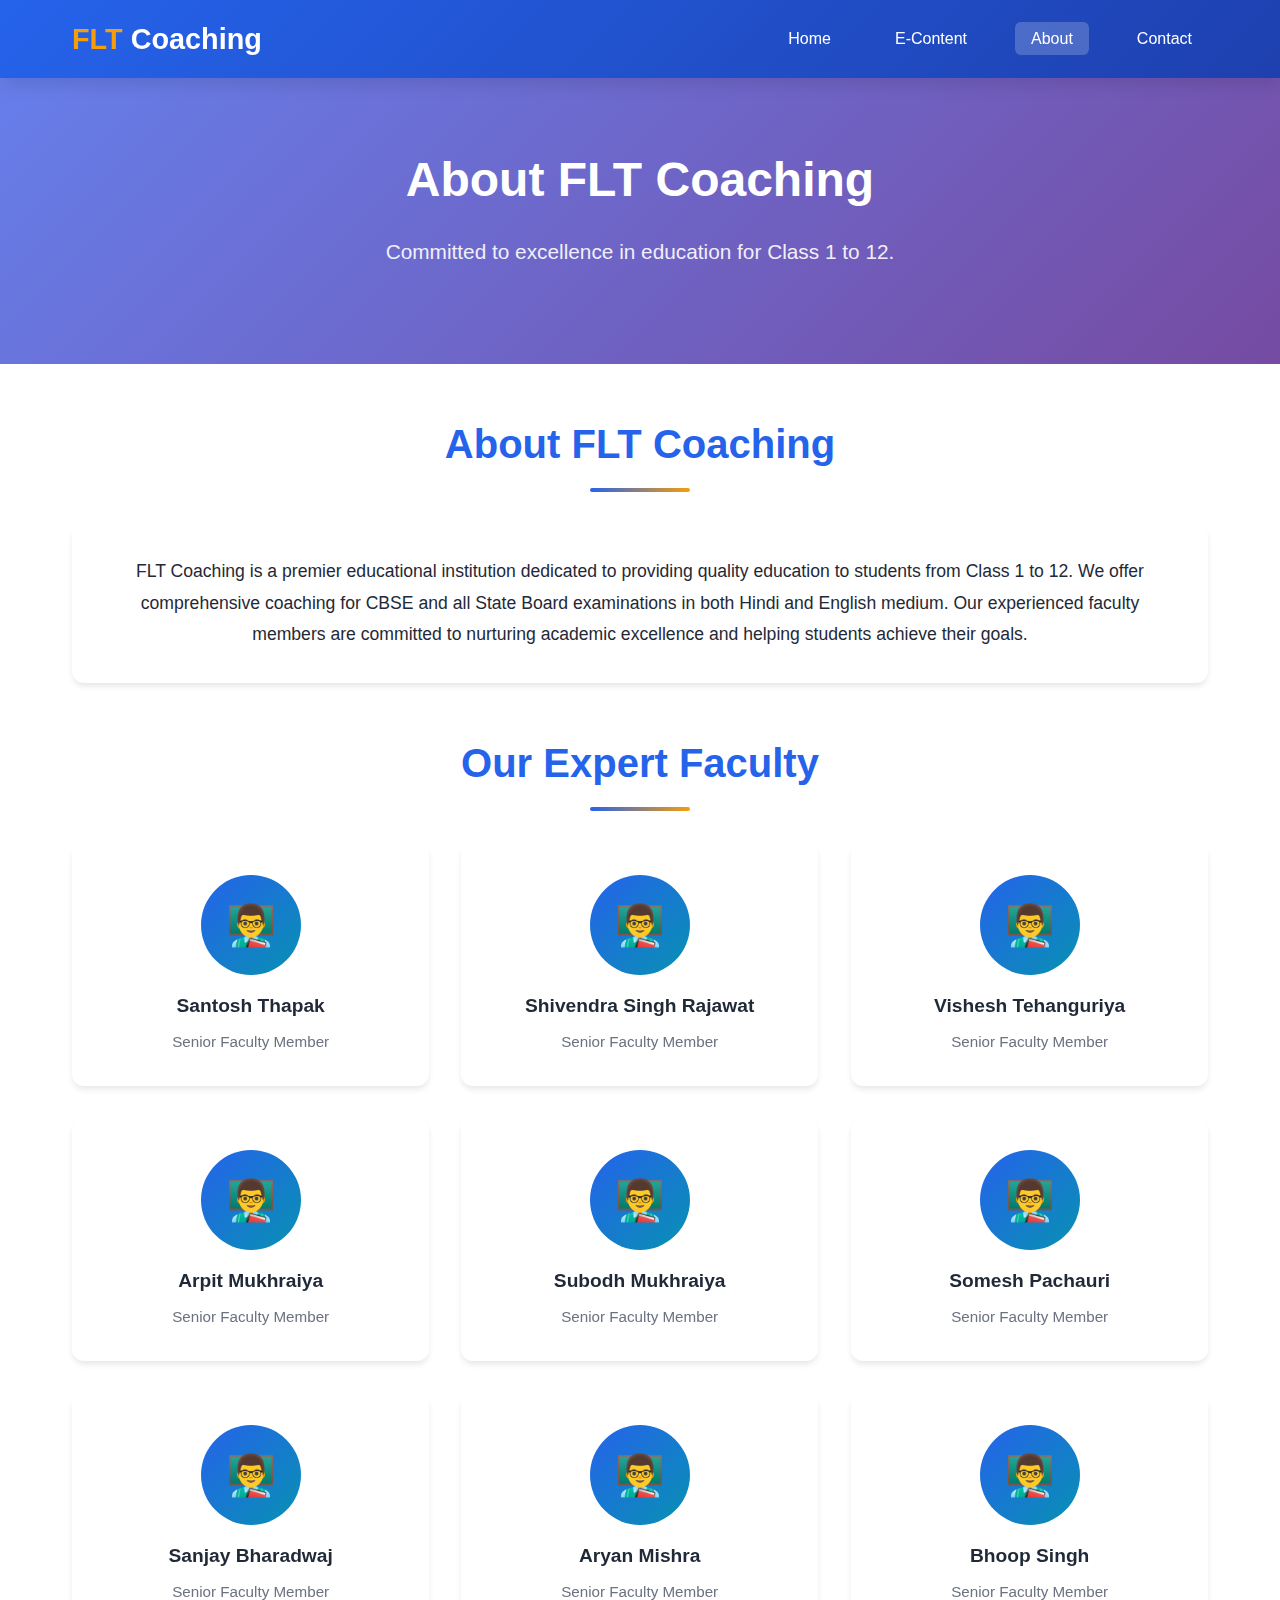
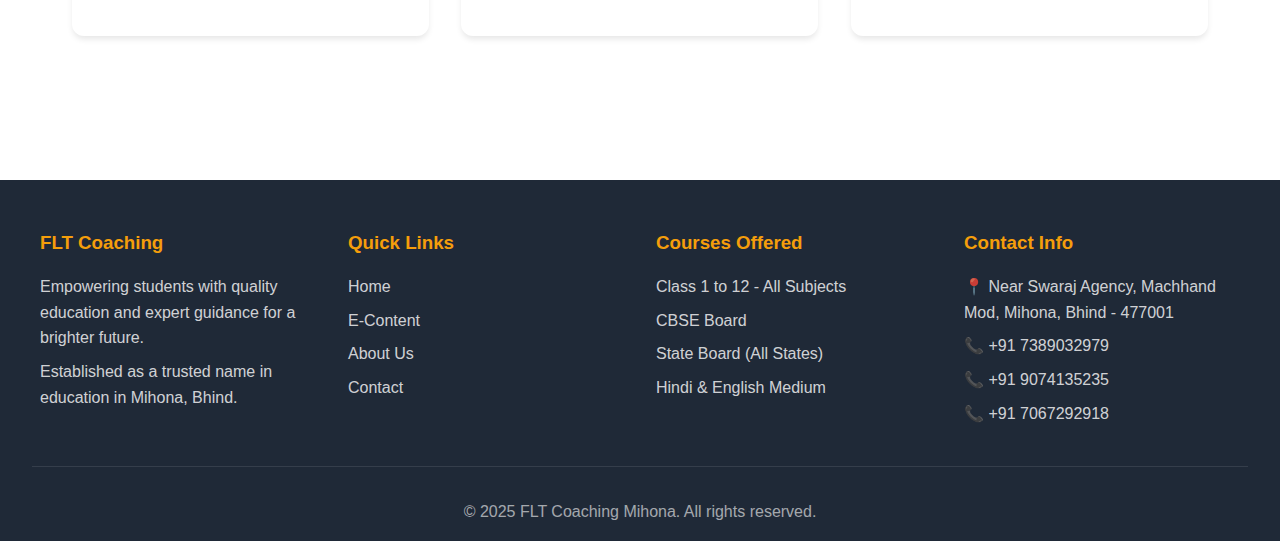
<file: about.html>
<!DOCTYPE html>
<html lang="en">
<head>
  <meta charset="utf-8">
  <meta name="viewport" content="width=device-width, initial-scale=1">
  <meta name="description" content="About FLT Coaching Mihona - Meet our expert faculty including Santosh Thapak, Shivendra Singh Rajawat and others. Coaching for Class 1-12.">
  <meta name="keywords" content="FLT Coaching faculty, Santosh Thapak, Shivendra Singh Rajawat, Mihona teachers, FLT Coaching Mihona">
  <title>About - FLT Coaching</title>
  <link rel="stylesheet" href="styles.css">
</head>
<body>
  <nav>
    <div class="nav-container">
      <a href="index.html" class="logo"><span>FLT</span> Coaching</a>
      <ul class="nav-links">
        <li><a href="index.html">Home</a></li>
        <li><a href="econtent.html">E-Content</a></li>
        <li><a href="about.html">About</a></li>
        <li><a href="contact.html">Contact</a></li>
      </ul>
    </div>
  </nav>

  <div class="hero">
    <h1>About FLT Coaching</h1>
    <p>Committed to excellence in education for Class 1 to 12.</p>
  </div>

  <div class="container">
    <section>
      <h2 class="section-title">About FLT Coaching</h2>
      <div style="background: var(--white); padding: 2rem; border-radius: 12px; box-shadow: var(--shadow); margin-bottom: 3rem;">
        <p style="font-size: 1.1rem; line-height: 1.8; color: var(--text-dark); text-align: center;">
          FLT Coaching is a premier educational institution dedicated to providing quality education to students from Class 1 to 12. 
          We offer comprehensive coaching for CBSE and all State Board examinations in both Hindi and English medium. 
          Our experienced faculty members are committed to nurturing academic excellence and helping students achieve their goals.
        </p>
      </div>

      <h2 class="section-title">Our Expert Faculty</h2>
      <div class="teachers-grid">
        <div class="teacher-card">
          <div class="teacher-avatar">👨‍🏫</div>
          <div class="teacher-name">Santosh Thapak</div>
          <div class="teacher-role">Senior Faculty Member</div>
        </div>
        <div class="teacher-card">
          <div class="teacher-avatar">👨‍🏫</div>
          <div class="teacher-name">Shivendra Singh Rajawat</div>
          <div class="teacher-role">Senior Faculty Member</div>
        </div>
        <div class="teacher-card">
          <div class="teacher-avatar">👨‍🏫</div>
          <div class="teacher-name">Vishesh Tehanguriya</div>
          <div class="teacher-role">Senior Faculty Member</div>
        </div>
        <div class="teacher-card">
          <div class="teacher-avatar">👨‍🏫</div>
          <div class="teacher-name">Arpit Mukhraiya</div>
          <div class="teacher-role">Senior Faculty Member</div>
        </div>
        <div class="teacher-card">
          <div class="teacher-avatar">👨‍🏫</div>
          <div class="teacher-name">Subodh Mukhraiya</div>
          <div class="teacher-role">Senior Faculty Member</div>
        </div>
        <div class="teacher-card">
          <div class="teacher-avatar">👨‍🏫</div>
          <div class="teacher-name">Somesh Pachauri</div>
          <div class="teacher-role">Senior Faculty Member</div>
        </div>
        <div class="teacher-card">
          <div class="teacher-avatar">👨‍🏫</div>
          <div class="teacher-name">Sanjay Bharadwaj</div>
          <div class="teacher-role">Senior Faculty Member</div>
        </div>
        <div class="teacher-card">
          <div class="teacher-avatar">👨‍🏫</div>
          <div class="teacher-name">Aryan Mishra</div>
          <div class="teacher-role">Senior Faculty Member</div>
        </div>
        <div class="teacher-card">
          <div class="teacher-avatar">👨‍🏫</div>
          <div class="teacher-name">Bhoop Singh</div>
          <div class="teacher-role">Senior Faculty Member</div>
        </div>
      </div>
    </section>
  </div>

  <footer>
    <div class="footer-content">
      <div class="footer-section">
        <h3>FLT Coaching</h3>
        <p>Empowering students with quality education and expert guidance for a brighter future.</p>
        <p>Established as a trusted name in education in Mihona, Bhind.</p>
      </div>
      <div class="footer-section">
        <h3>Quick Links</h3>
        <a href="index.html">Home</a>
        <a href="econtent.html">E-Content</a>
        <a href="about.html">About Us</a>
        <a href="contact.html">Contact</a>
      </div>
      <div class="footer-section">
        <h3>Courses Offered</h3>
        <p>Class 1 to 12 - All Subjects</p>
        <p>CBSE Board</p>
        <p>State Board (All States)</p>
        <p>Hindi & English Medium</p>
      </div>
      <div class="footer-section">
        <h3>Contact Info</h3>
        <p>📍 Near Swaraj Agency, Machhand Mod, Mihona, Bhind - 477001</p>
        <p>📞 +91 7389032979</p>
        <p>📞 +91 9074135235</p>
        <p>📞 +91 7067292918</p>
      </div>
    </div>
    <div class="footer-bottom"><p>&copy; 2025 FLT Coaching Mihona. All rights reserved.</p></div>
  </footer>

  <script src="script.js"></script>
</body>
</html>
</file>
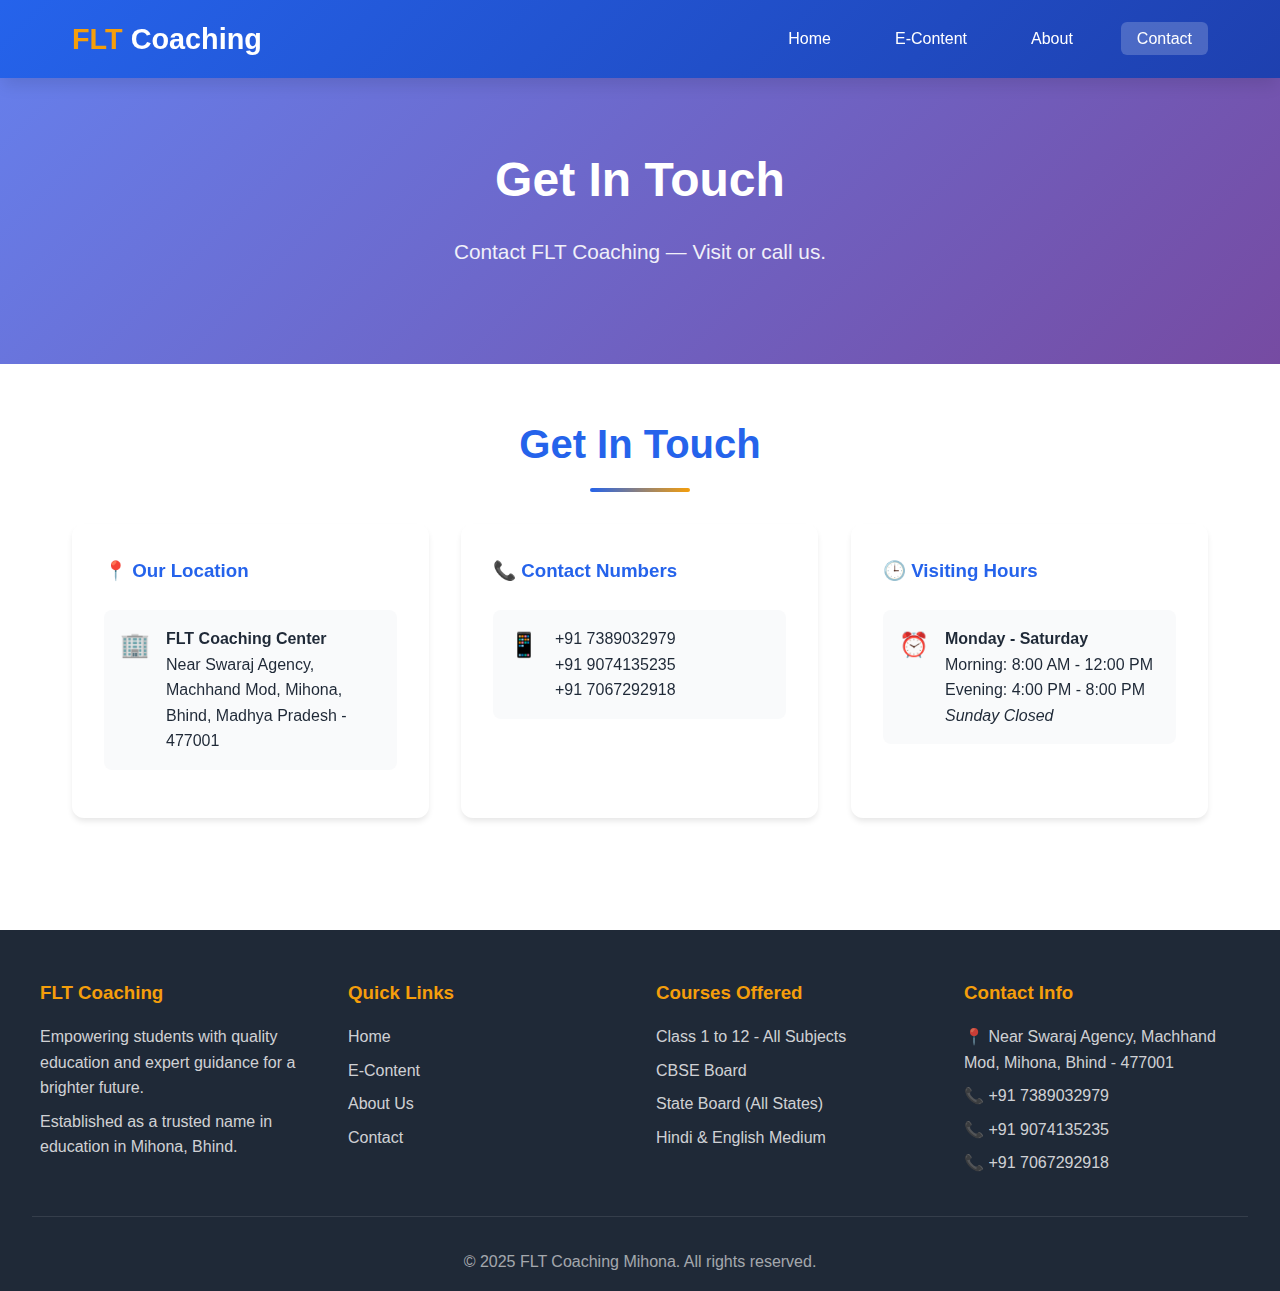
<file: contact.html>
<!DOCTYPE html>
<html lang="en">
<head>
  <meta charset="utf-8">
  <meta name="viewport" content="width=device-width, initial-scale=1">
  <meta name="description" content="Contact FLT Coaching - Address Near Swaraj Agency, Machhand Mod, Mihona, Bhind. Phone numbers: 7389032979, 9074135235, 7067292918">
  <meta name="keywords" content="FLT Coaching contact, FLT Coaching Mihona phone, coaching center address Bhind">
  <title>Contact - FLT Coaching</title>
  <link rel="stylesheet" href="styles.css">
</head>
<body>
  <nav>
    <div class="nav-container">
      <a href="index.html" class="logo"><span>FLT</span> Coaching</a>
      <ul class="nav-links">
        <li><a href="index.html">Home</a></li>
        <li><a href="econtent.html">E-Content</a></li>
        <li><a href="about.html">About</a></li>
        <li><a href="contact.html">Contact</a></li>
      </ul>
    </div>
  </nav>

  <div class="hero">
    <h1>Get In Touch</h1>
    <p>Contact FLT Coaching — Visit or call us.</p>
  </div>

  <div class="container">
    <section>
      <h2 class="section-title">Get In Touch</h2>
      <div class="contact-container">
        <div class="contact-card">
          <h3>📍 Our Location</h3>
          <div class="contact-item">
            <div class="contact-icon">🏢</div>
            <div>
              <strong>FLT Coaching Center</strong><br>
              Near Swaraj Agency,<br>
              Machhand Mod, Mihona,<br>
              Bhind, Madhya Pradesh - 477001
            </div>
          </div>
        </div>

        <div class="contact-card">
          <h3>📞 Contact Numbers</h3>
          <div class="contact-item">
            <div class="contact-icon">📱</div>
            <div>
              <a href="tel:+917389032979">+91 7389032979</a><br>
              <a href="tel:+919074135235">+91 9074135235</a><br>
              <a href="tel:+917067292918">+91 7067292918</a>
            </div>
          </div>
        </div>

        <div class="contact-card">
          <h3>🕒 Visiting Hours</h3>
          <div class="contact-item">
            <div class="contact-icon">⏰</div>
            <div>
              <strong>Monday - Saturday</strong><br>
              Morning: 8:00 AM - 12:00 PM<br>
              Evening: 4:00 PM - 8:00 PM<br>
              <em>Sunday Closed</em>
            </div>
          </div>
        </div>
      </div>
    </section>
  </div>

  <footer>
    <div class="footer-content">
      <div class="footer-section">
        <h3>FLT Coaching</h3>
        <p>Empowering students with quality education and expert guidance for a brighter future.</p>
        <p>Established as a trusted name in education in Mihona, Bhind.</p>
      </div>
      <div class="footer-section">
        <h3>Quick Links</h3>
        <a href="index.html">Home</a>
        <a href="econtent.html">E-Content</a>
        <a href="about.html">About Us</a>
        <a href="contact.html">Contact</a>
      </div>
      <div class="footer-section">
        <h3>Courses Offered</h3>
        <p>Class 1 to 12 - All Subjects</p>
        <p>CBSE Board</p>
        <p>State Board (All States)</p>
        <p>Hindi & English Medium</p>
      </div>
      <div class="footer-section">
        <h3>Contact Info</h3>
        <p>📍 Near Swaraj Agency, Machhand Mod, Mihona, Bhind - 477001</p>
        <p>📞 +91 7389032979</p>
        <p>📞 +91 9074135235</p>
        <p>📞 +91 7067292918</p>
      </div>
    </div>
    <div class="footer-bottom"><p>&copy; 2025 FLT Coaching Mihona. All rights reserved.</p></div>
  </footer>

  <script src="script.js"></script>
</body>
</html>
</file>
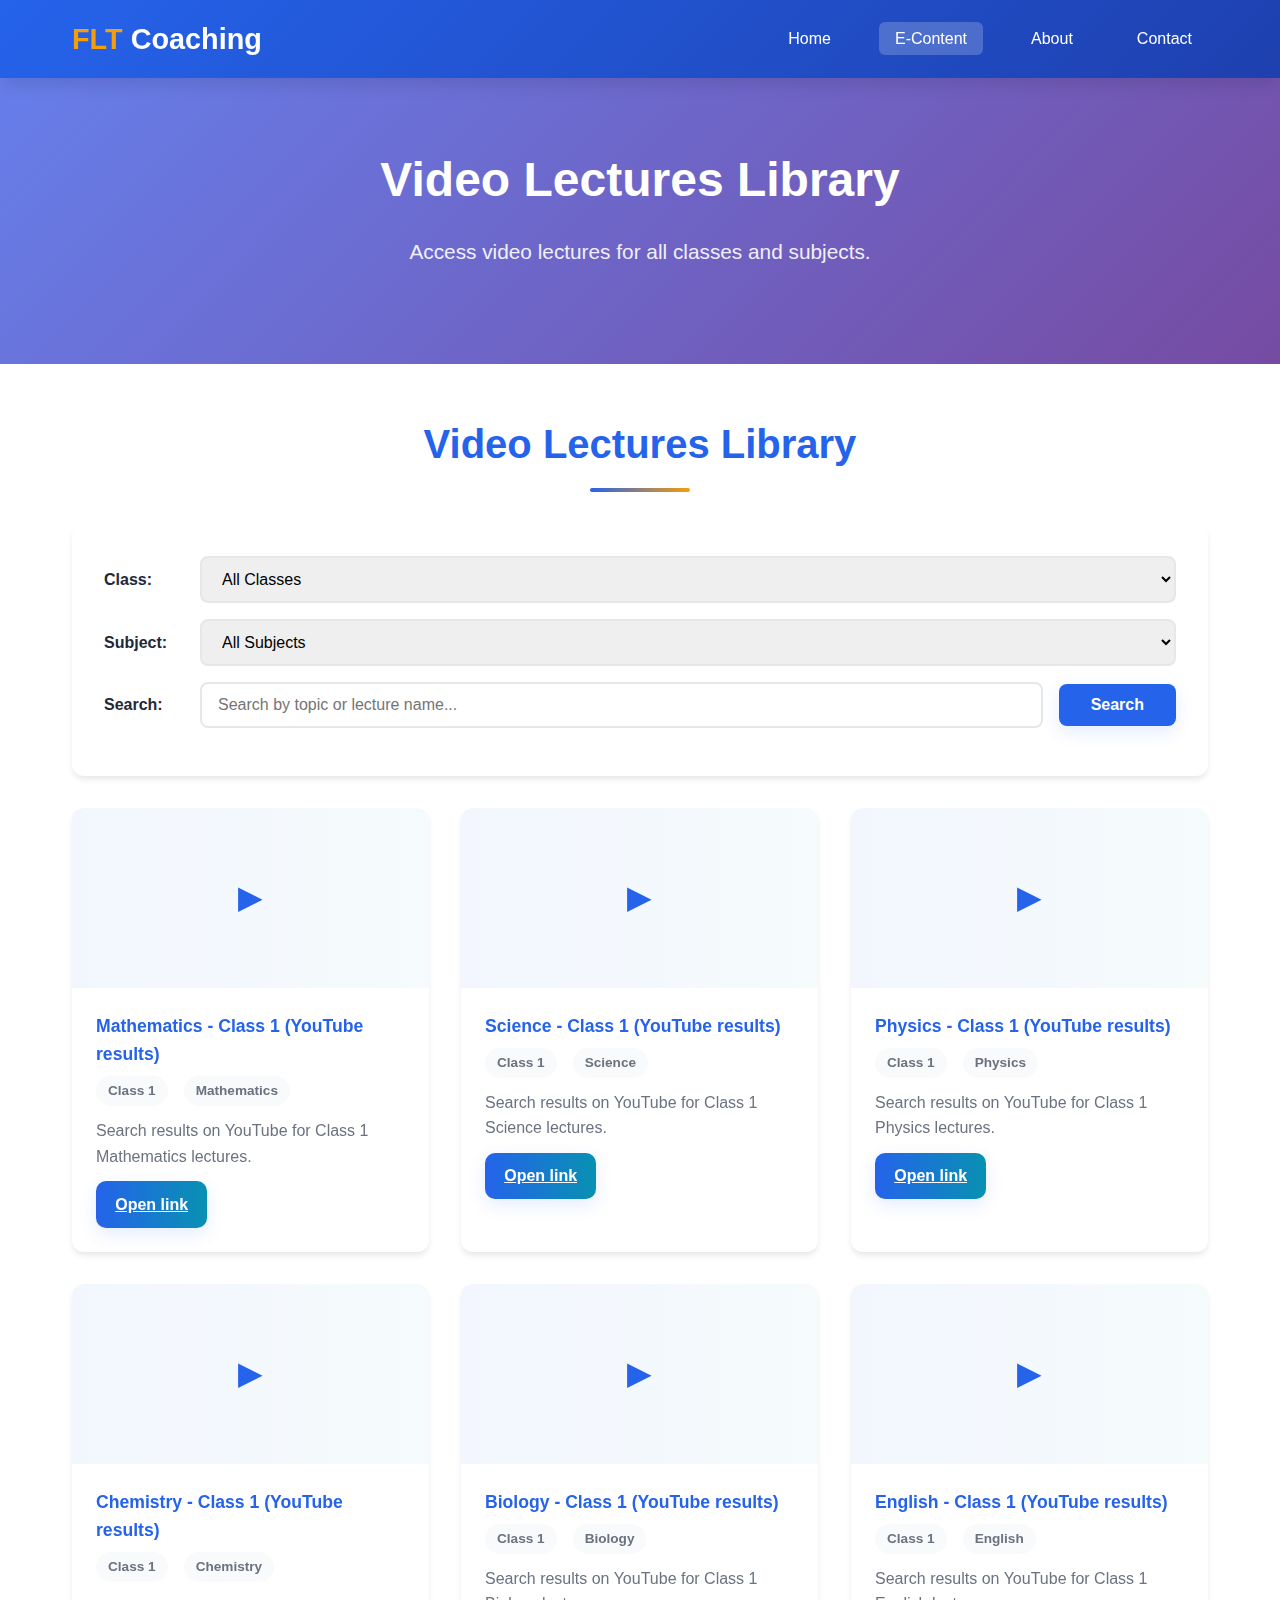
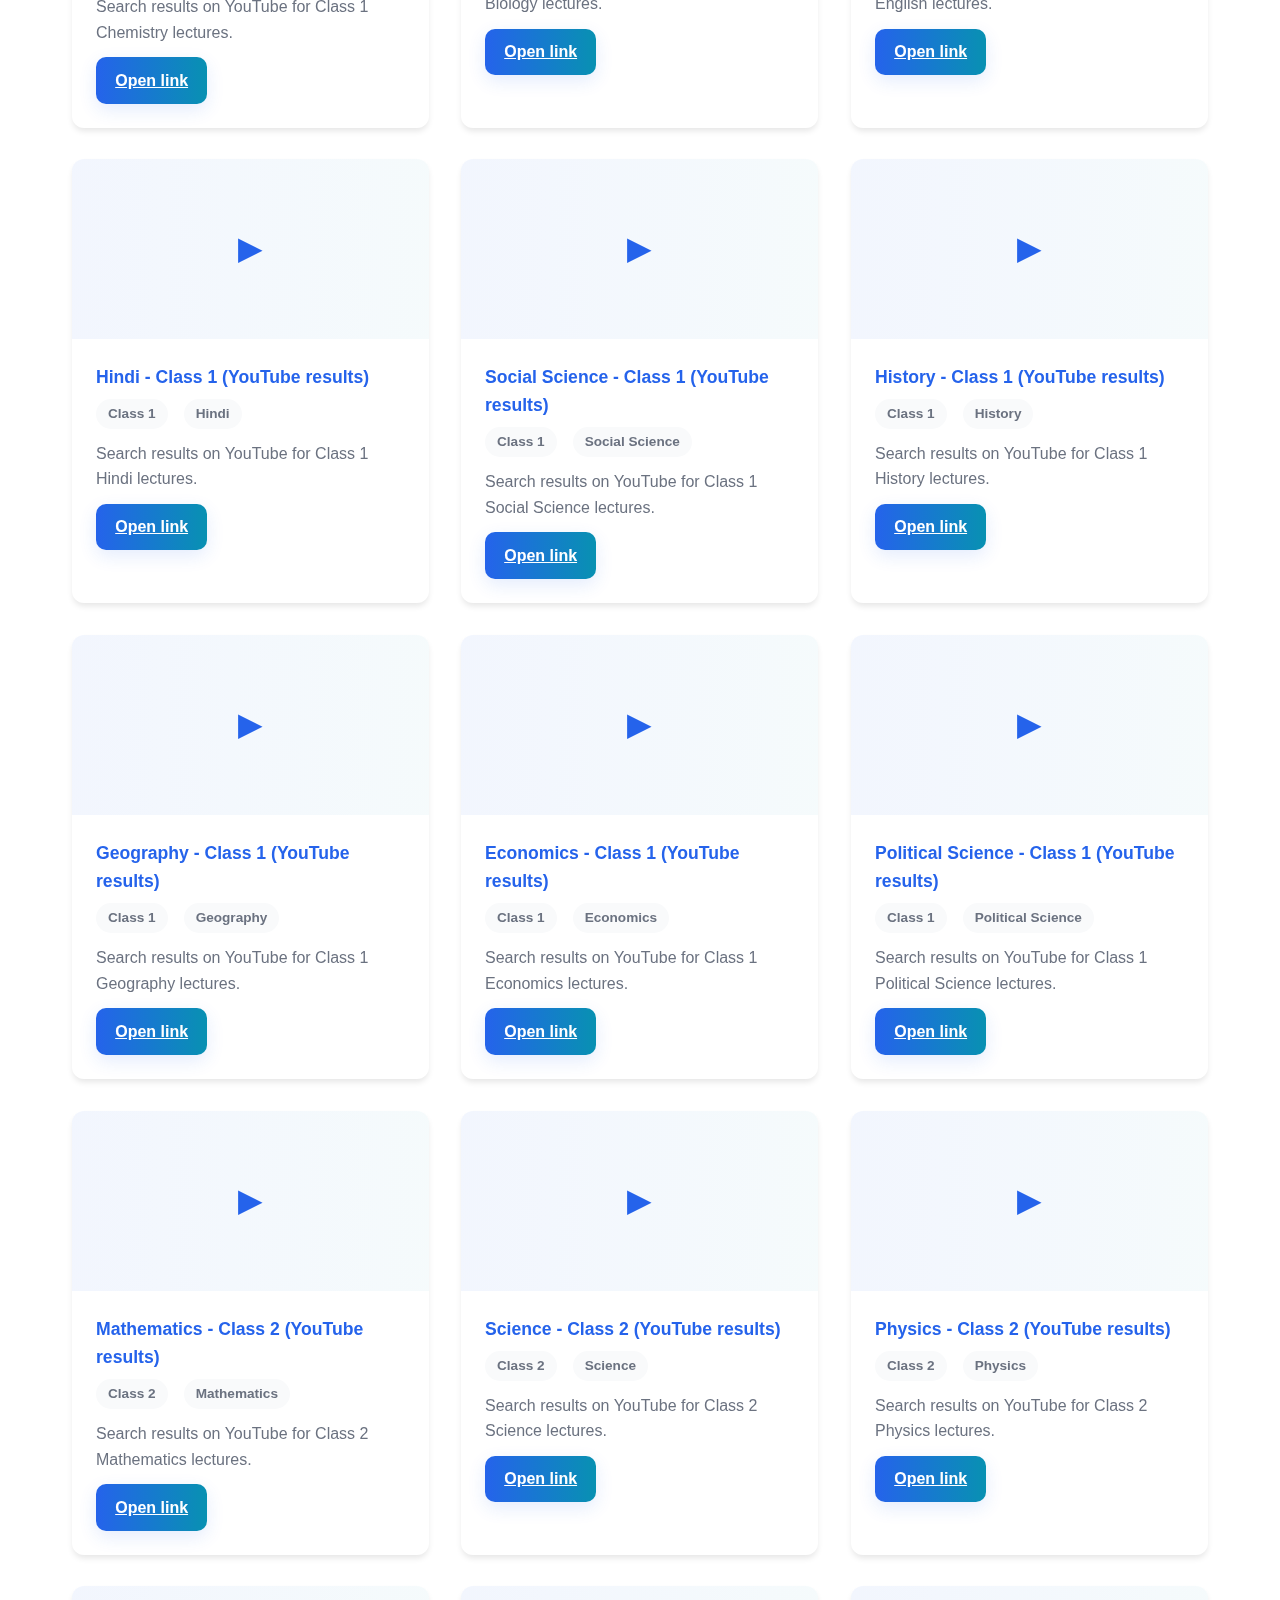
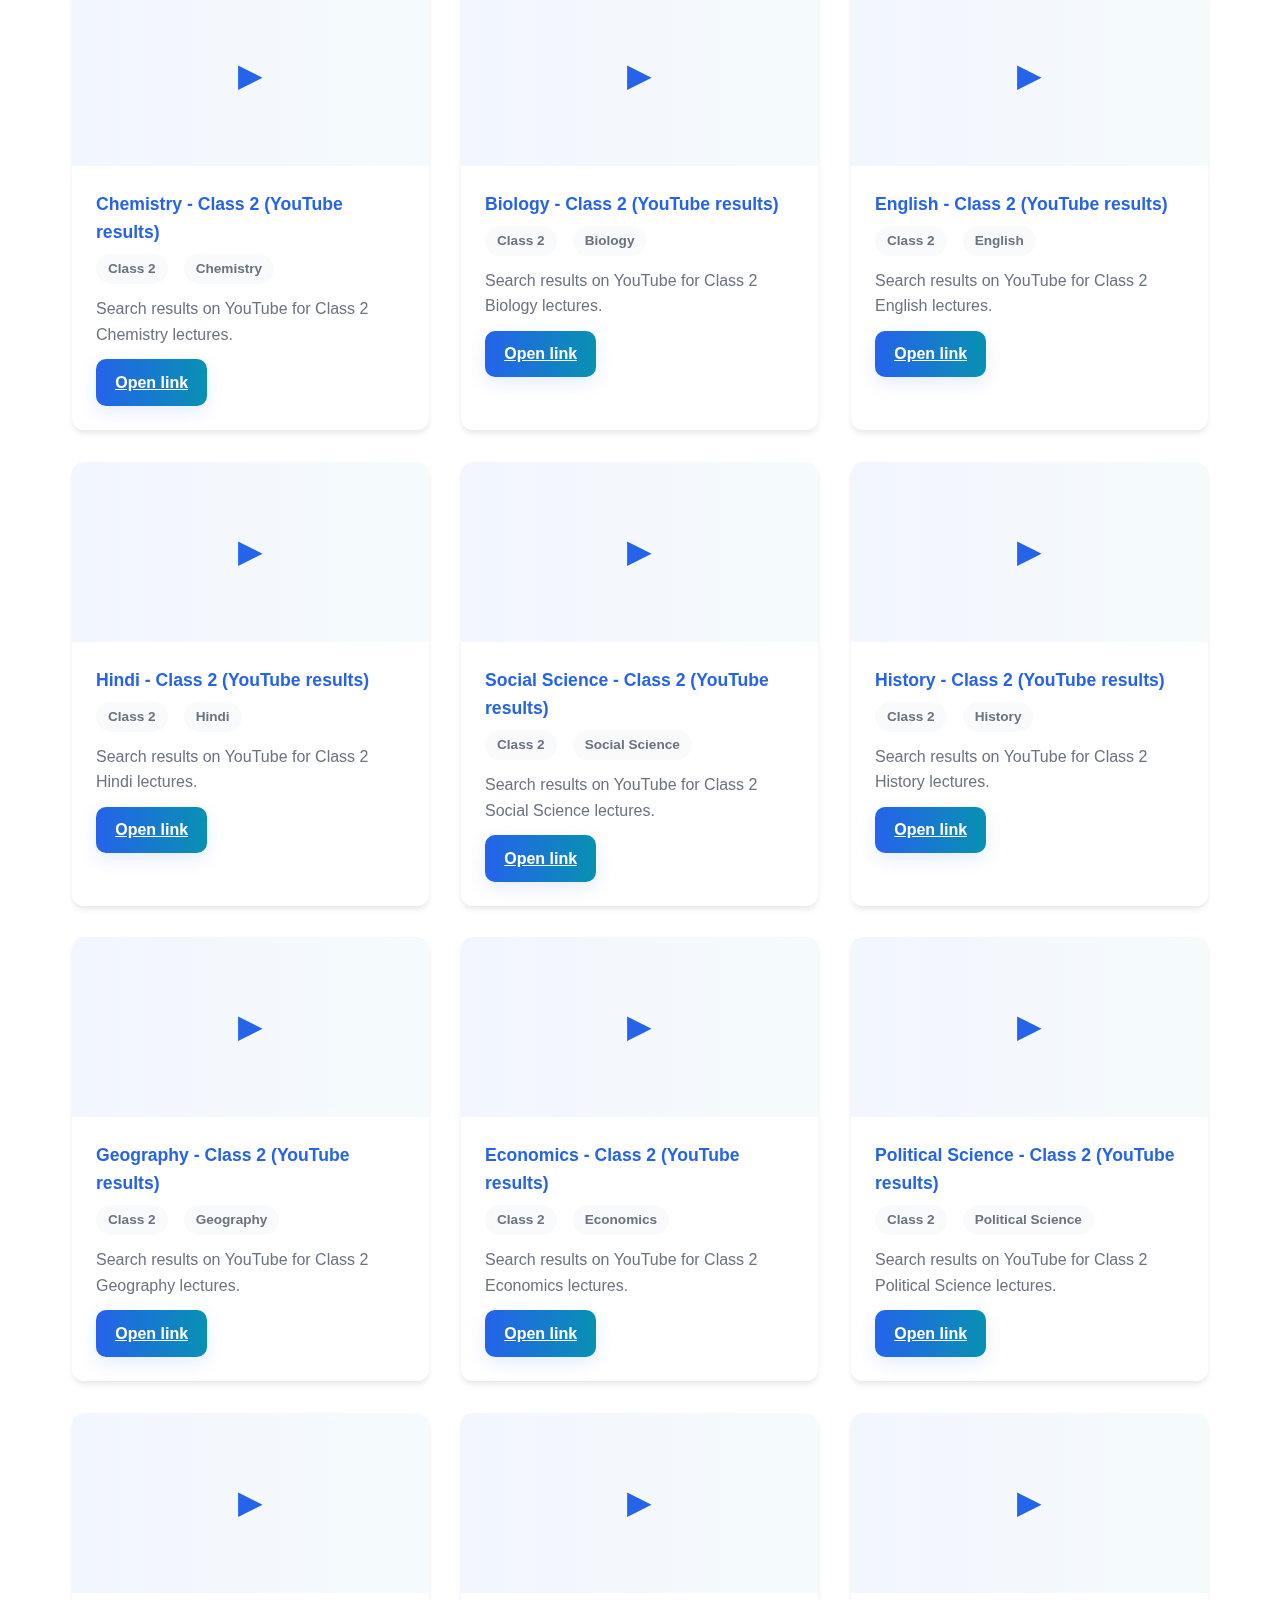
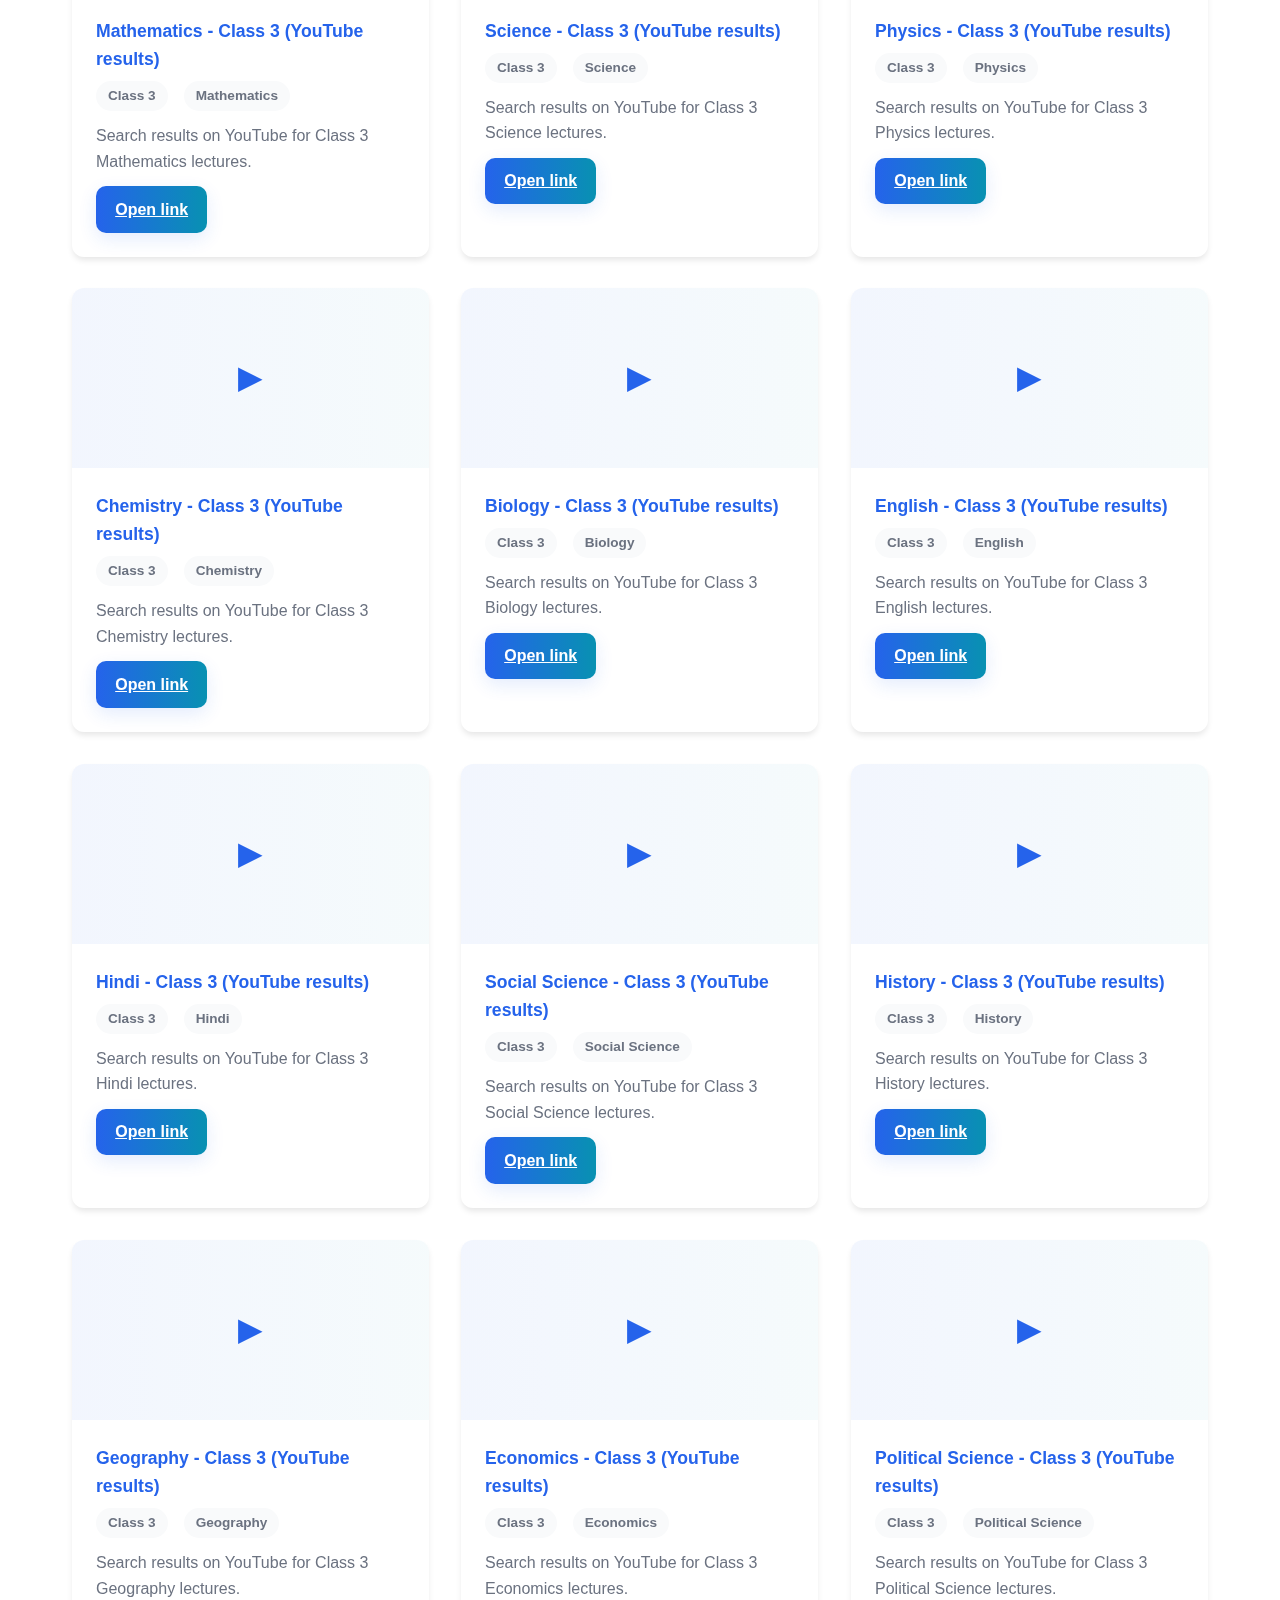
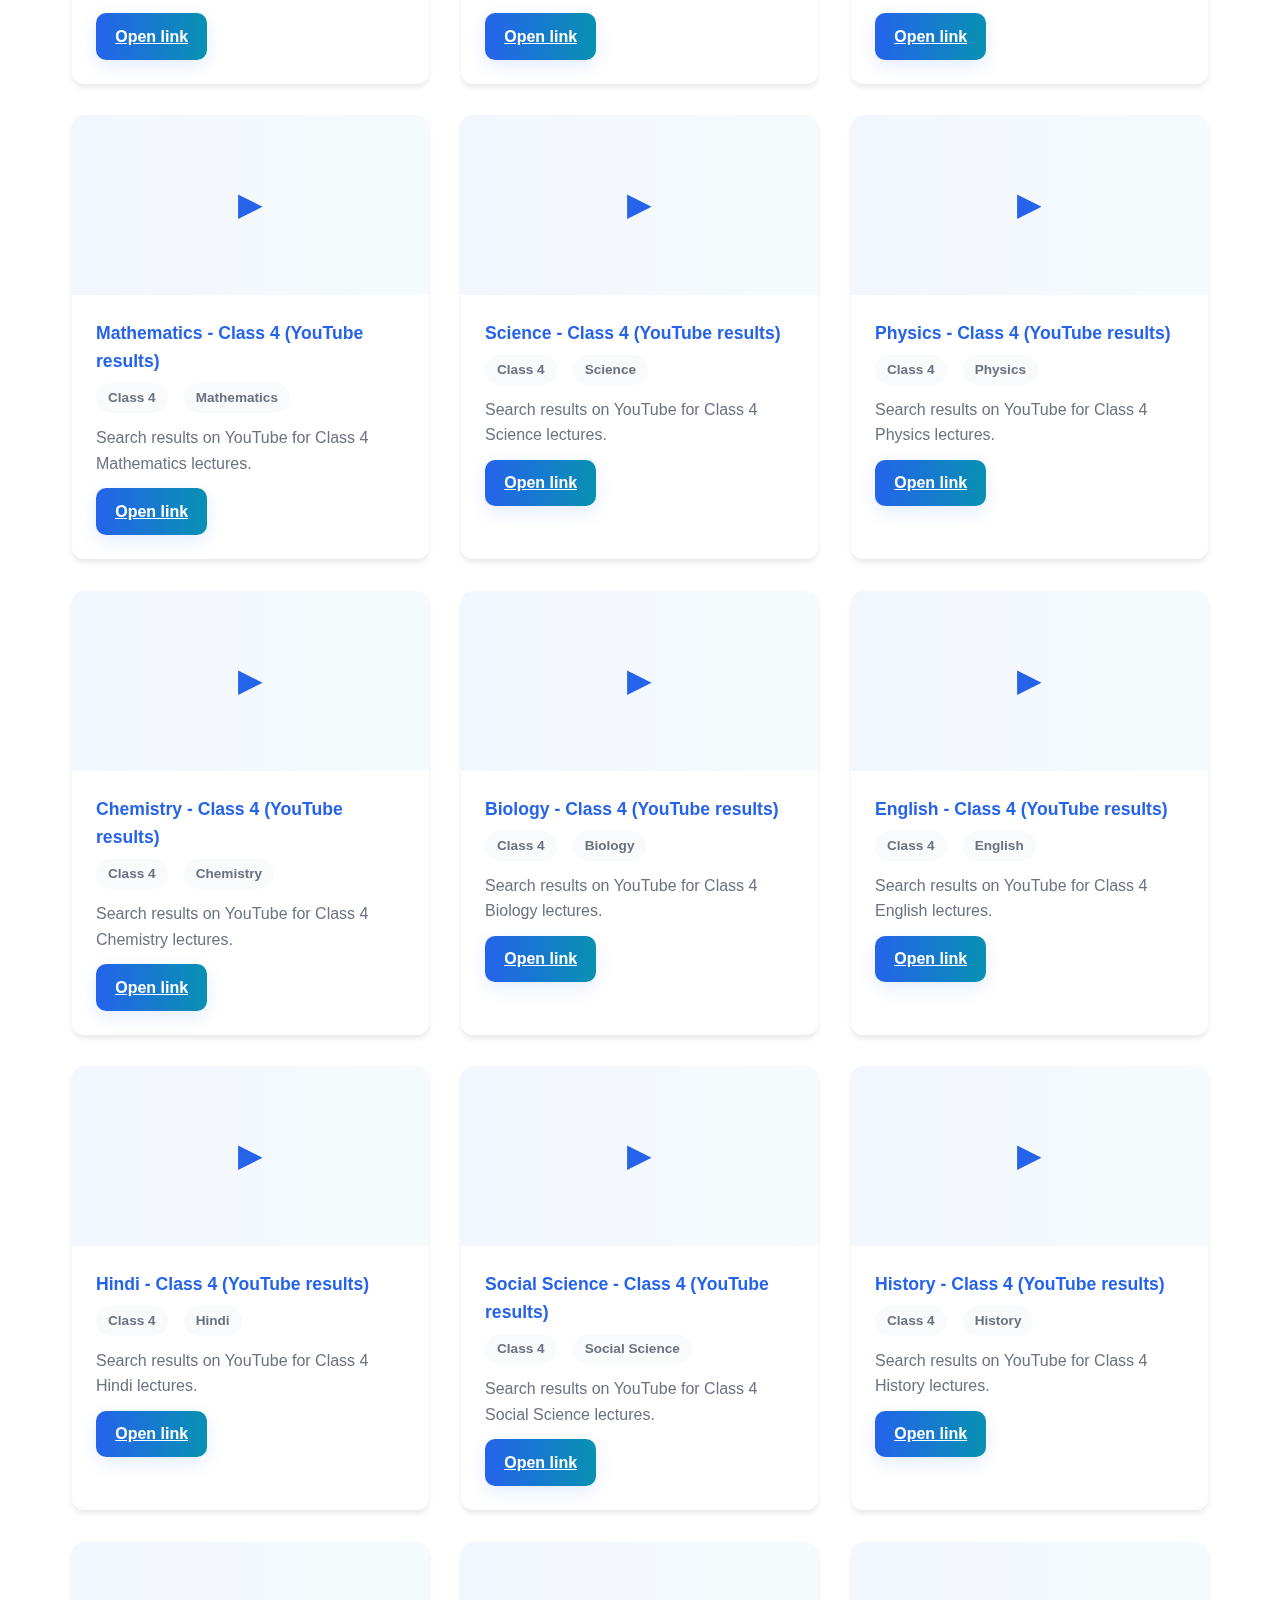
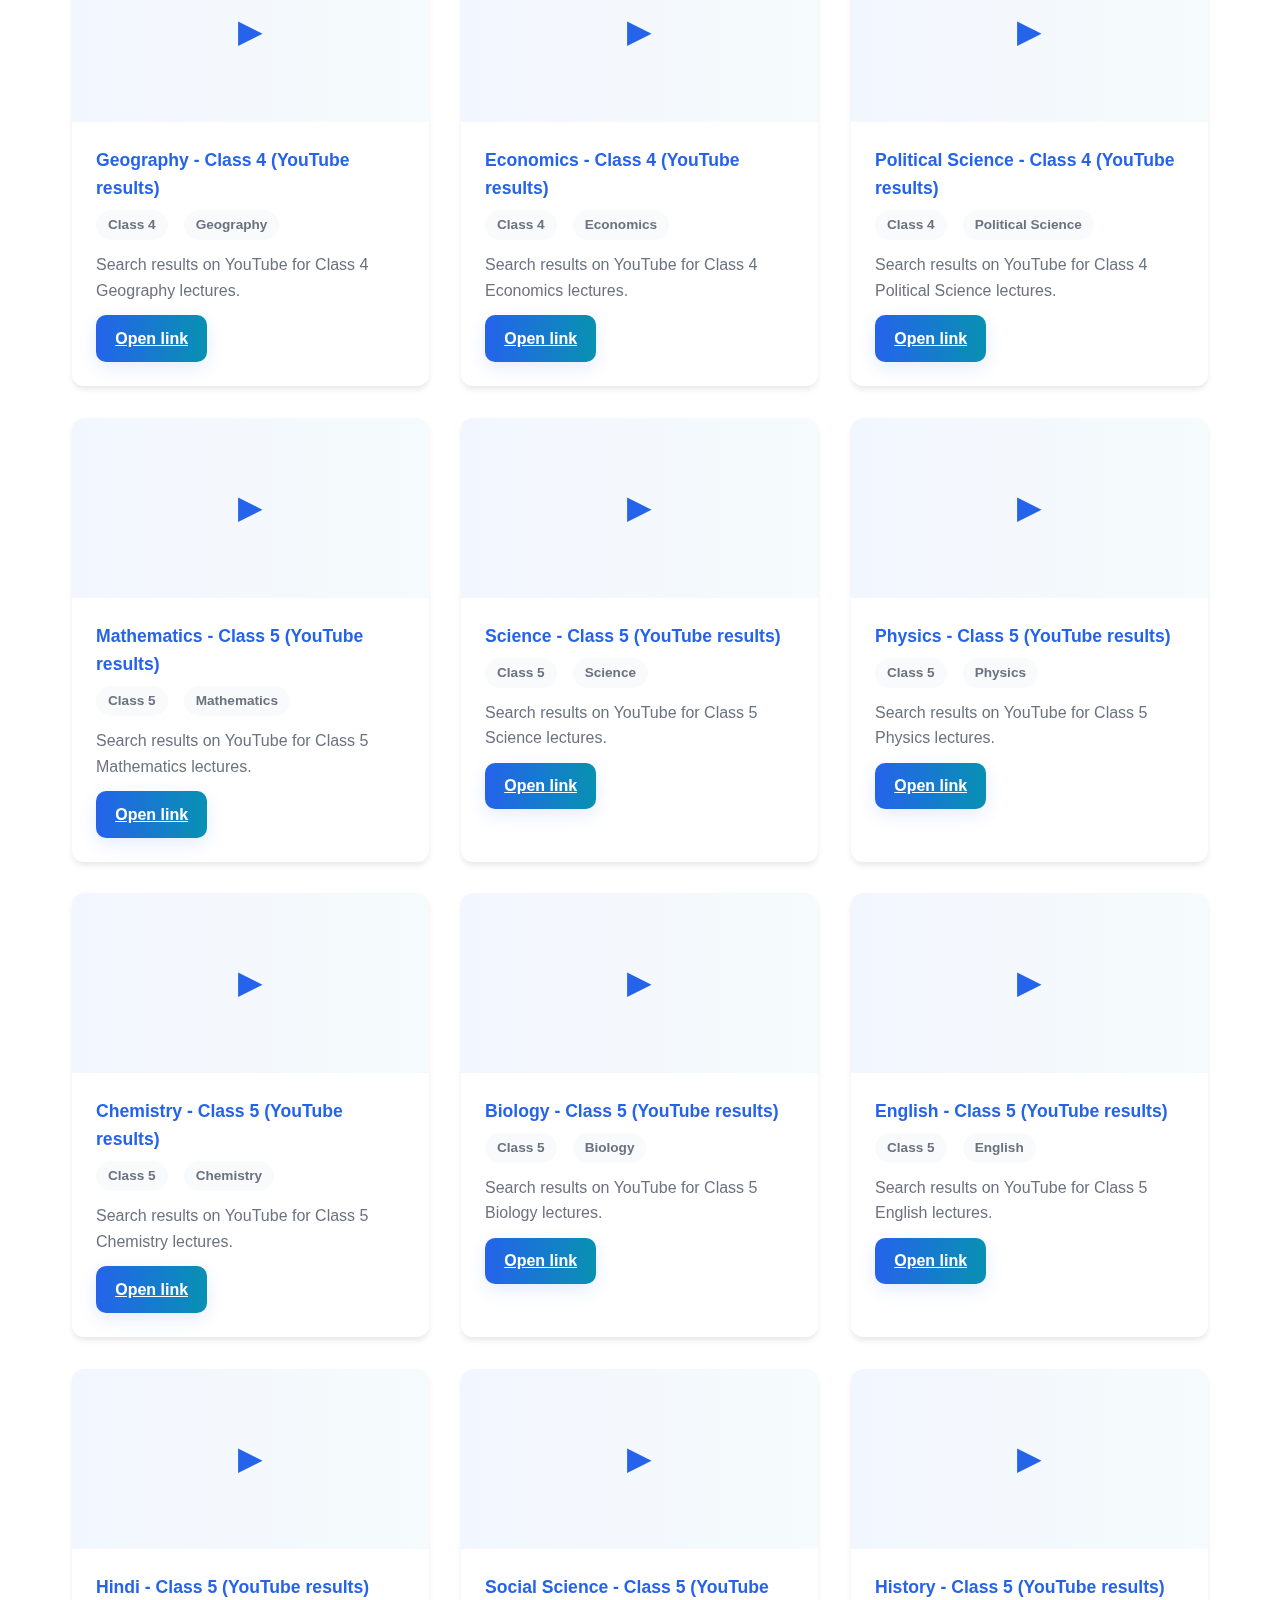
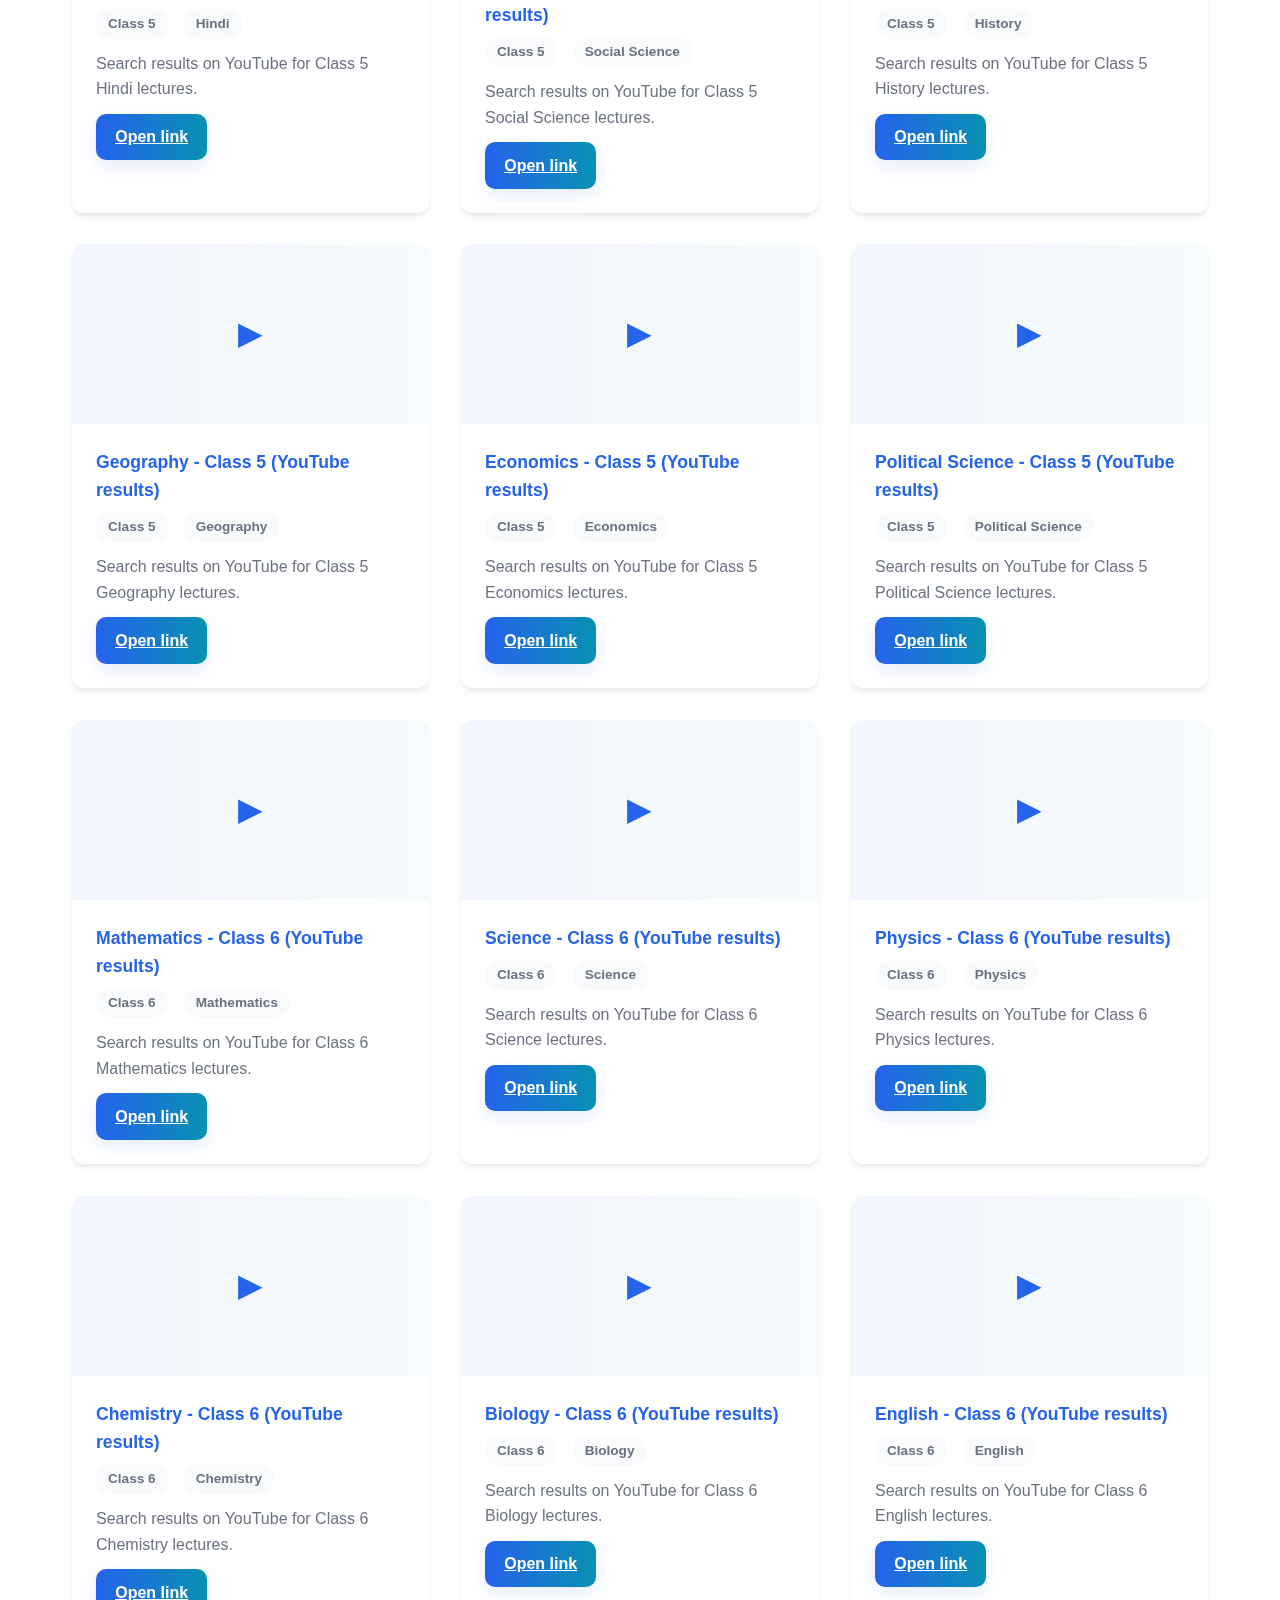
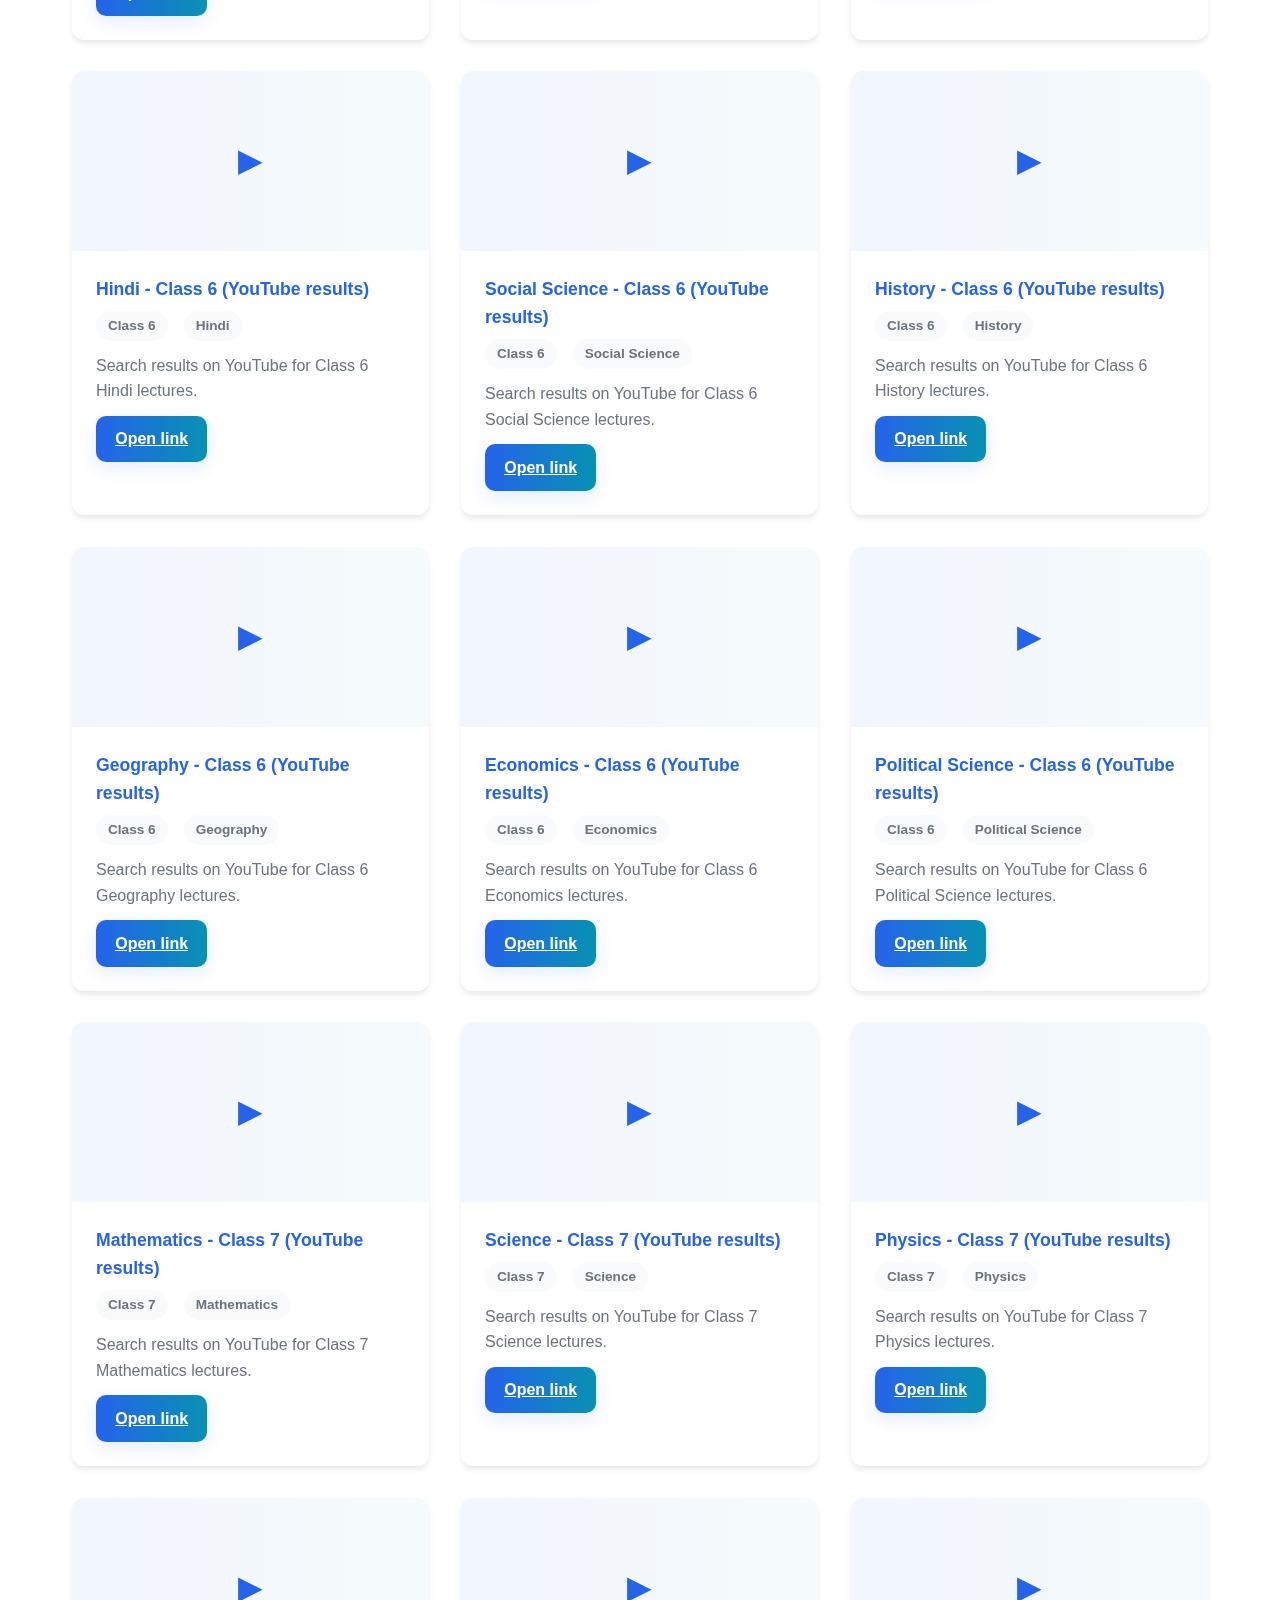
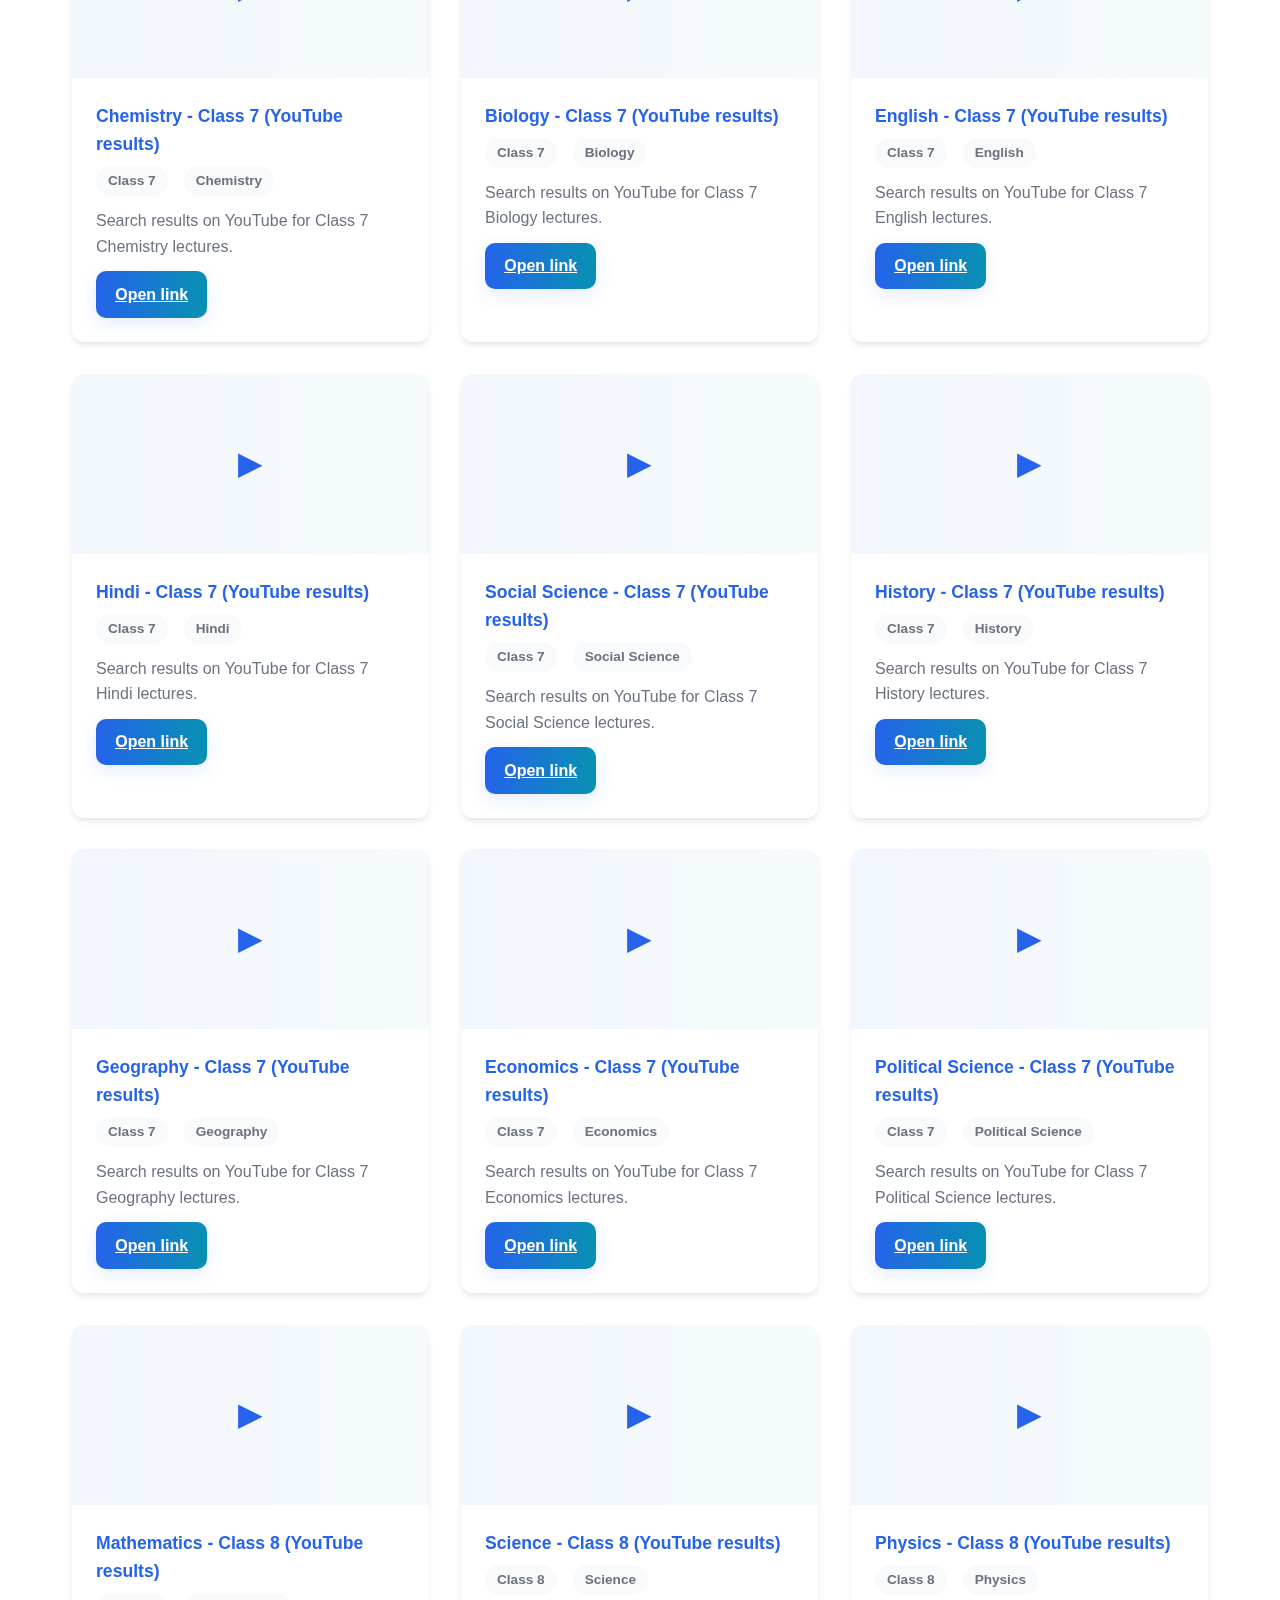
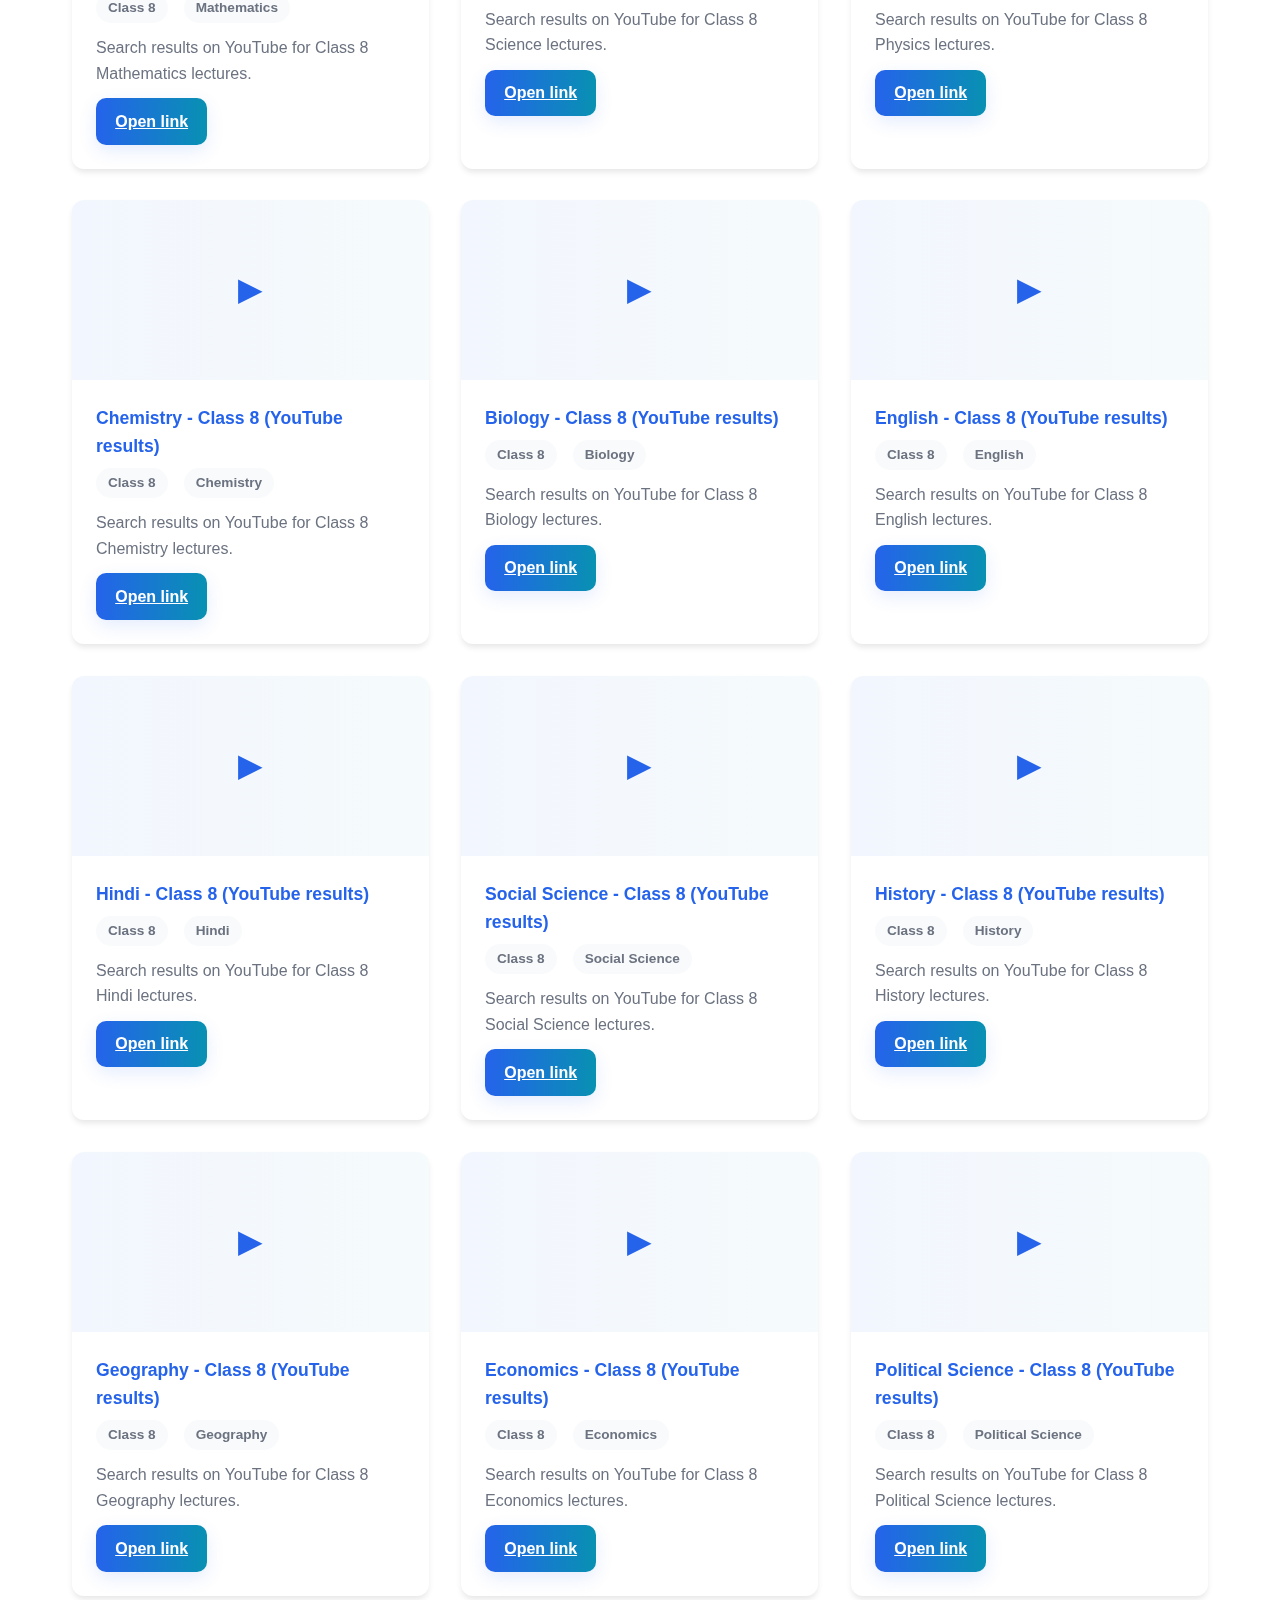
<file: econtent.html>
<!DOCTYPE html>
<html lang="en">
<head>
  <meta charset="utf-8">
  <meta name="viewport" content="width=device-width, initial-scale=1">
  <meta name="description" content="E-Content: FLT Coaching Mihona - Video lectures for Class 1 to 12 in Mathematics, Science, English, Hindi and more. Filter by class and subject.">
  <meta name="keywords" content="FLT Coaching, FLT Coaching Mihona, video lectures, class 1, class 12, e-content, Mathematics, Science, Hindi, English, CBSE, State Board">
  <title>E-Content - FLT Coaching</title>
  <link rel="stylesheet" href="styles.css">
</head>
<body>
  <nav>
    <div class="nav-container">
      <a href="index.html" class="logo"><span>FLT</span> Coaching</a>
      <ul class="nav-links">
        <li><a href="index.html">Home</a></li>
        <li><a href="econtent.html">E-Content</a></li>
        <li><a href="about.html">About</a></li>
        <li><a href="contact.html">Contact</a></li>
      </ul>
    </div>
  </nav>

  <div class="hero">
    <h1>Video Lectures Library</h1>
    <p>Access video lectures for all classes and subjects.</p>
  </div>

  <div class="container">
    <section>
      <h2 class="section-title">Video Lectures Library</h2>
      <div class="filters-container">
        <div class="filter-group">
          <label for="classFilter">Class:</label>
          <select id="classFilter" onchange="filterVideos()">
            <option value="">All Classes</option>
            <option value="1">Class 1</option>
            <option value="2">Class 2</option>
            <option value="3">Class 3</option>
            <option value="4">Class 4</option>
            <option value="5">Class 5</option>
            <option value="6">Class 6</option>
            <option value="7">Class 7</option>
            <option value="8">Class 8</option>
            <option value="9">Class 9</option>
            <option value="10">Class 10</option>
            <option value="11">Class 11</option>
            <option value="12">Class 12</option>
          </select>
        </div>

        <div class="filter-group">
          <label for="subjectFilter">Subject:</label>
          <select id="subjectFilter" onchange="filterVideos()">
            <option value="">All Subjects</option>
            <option value="Mathematics">Mathematics</option>
            <option value="Science">Science</option>
            <option value="Physics">Physics</option>
            <option value="Chemistry">Chemistry</option>
            <option value="Biology">Biology</option>
            <option value="English">English</option>
            <option value="Hindi">Hindi</option>
            <option value="Social Science">Social Science</option>
            <option value="History">History</option>
            <option value="Geography">Geography</option>
            <option value="Economics">Economics</option>
            <option value="Political Science">Political Science</option>
          </select>
        </div>

        <div class="filter-group">
          <label for="searchInput">Search:</label>
          <input type="text" id="searchInput" placeholder="Search by topic or lecture name..." oninput="filterVideos()">
          <button onclick="filterVideos()">Search</button>
        </div>
      </div>

      <div id="videosContainer" class="videos-grid"></div>
      <div id="noResults" class="no-results" style="display:none;">No videos found matching your criteria. Please try different filters.</div>
    </section>
  </div>

  <footer>
    <div class="footer-content">
      <div class="footer-section">
        <h3>FLT Coaching</h3>
        <p>Empowering students with quality education and expert guidance for a brighter future.</p>
        <p>Established as a trusted name in education in Mihona, Bhind.</p>
      </div>
      <div class="footer-section">
        <h3>Quick Links</h3>
        <a href="index.html">Home</a>
        <a href="econtent.html">E-Content</a>
        <a href="about.html">About Us</a>
        <a href="contact.html">Contact</a>
      </div>
      <div class="footer-section">
        <h3>Courses Offered</h3>
        <p>Class 1 to 12 - All Subjects</p>
        <p>CBSE Board</p>
        <p>State Board (All States)</p>
        <p>Hindi & English Medium</p>
      </div>
      <div class="footer-section">
        <h3>Contact Info</h3>
        <p>📍 Near Swaraj Agency, Machhand Mod, Mihona, Bhind - 477001</p>
        <p>📞 +91 7389032979</p>
        <p>📞 +91 9074135235</p>
        <p>📞 +91 7067292918</p>
      </div>
    </div>
    <div class="footer-bottom"><p>&copy; 2025 FLT Coaching Mihona. All rights reserved.</p></div>
  </footer>

  <script src="script.js"></script>
</body>
</html>
</file>
<file: styles.css>
* {
    margin: 0;
    padding: 0;
    box-sizing: border-box;
}

:root {
    --primary: #2563eb;
    --primary-dark: #1e40af;
    --secondary: #0891b2;
    --accent: #f59e0b;
    --text-dark: #1f2937;
    --text-light: #6b7280;
    --bg-light: #f9fafb;
    --white: #ffffff;
    --shadow: 0 4px 6px -1px rgba(0, 0, 0, 0.1);
    --shadow-lg: 0 10px 15px -3px rgba(0, 0, 0, 0.1);
}

body {
    font-family: 'Segoe UI', Tahoma, Geneva, Verdana, sans-serif;
    line-height: 1.6;
    color: var(--text-dark);
    overflow-x: hidden;
}

/* Buttons */
button, .btn {
    background: linear-gradient(90deg,var(--primary),var(--secondary));
    color: var(--white);
    padding: 0.65rem 1.2rem;
    border-radius: 10px;
    border: none;
    cursor: pointer;
    font-weight: 700;
    box-shadow: 0 6px 18px rgba(37,99,235,0.12);
    transition: transform .18s ease, box-shadow .18s ease, filter .12s ease;
}

button:hover, .btn:hover {
    transform: translateY(-4px);
    filter: brightness(1.03);
    box-shadow: 0 10px 25px rgba(37,99,235,0.18);
}

button:active, .btn:active {
    transform: translateY(0);
    box-shadow: 0 6px 12px rgba(16,24,40,0.12);
}

/* Card entrance */
.video-card, .feature-card, .teacher-card, .contact-card, .stat-card {
    will-change: transform, opacity;
}

.video-card { animation: cardPop .45s ease both; }
@keyframes cardPop {
    from { opacity: 0; transform: translateY(12px) scale(.995); }
    to { opacity: 1; transform: translateY(0) scale(1); }
}

/* Navigation */
nav {
    background: linear-gradient(135deg, var(--primary) 0%, var(--primary-dark) 100%);
    padding: 1rem 0;
    position: sticky;
    top: 0;
    z-index: 1000;
    box-shadow: var(--shadow-lg);
}

.nav-container {
    max-width: 1200px;
    margin: 0 auto;
    display: flex;
    justify-content: space-between;
    align-items: center;
    padding: 0 2rem;
}

.logo {
    font-size: 1.8rem;
    font-weight: bold;
    color: var(--white);
    text-decoration: none;
    display: flex;
    align-items: center;
    gap: 0.5rem;
}

.logo span {
    color: var(--accent);
}

.nav-links {
    display: flex;
    list-style: none;
    gap: 2rem;
}

.nav-links a {
    color: var(--white);
    text-decoration: none;
    font-weight: 500;
    padding: 0.5rem 1rem;
    border-radius: 6px;
    transition: all 0.3s ease;
}

.nav-links a:hover, .nav-links a.active {
    background: rgba(255, 255, 255, 0.2);
    transform: translateY(-2px);
}

/* Hero Section */
.hero {
    background: linear-gradient(135deg, #667eea 0%, #764ba2 100%);
    color: var(--white);
    padding: 4rem 2rem;
    text-align: center;
}

.hero h1 {
    font-size: 3rem;
    margin-bottom: 1rem;
    animation: fadeInDown 1s ease;
}

.hero p {
    font-size: 1.3rem;
    margin-bottom: 2rem;
    opacity: 0.9;
}

/* Main Content */
.container {
    max-width: 1200px;
    margin: 0 auto;
    padding: 3rem 2rem;
}

.section {
    display: none;
}

.section.active {
    display: block;
    animation: fadeIn 0.5s ease;
}

/* Home Page */
.poster-container {
    text-align: center;
    margin: 3rem 0;
}

.poster-container img {
    max-width: 100%;
    height: auto;
    border-radius: 12px;
    box-shadow: var(--shadow-lg);
}

.features-grid {
    display: grid;
    grid-template-columns: repeat(auto-fit, minmax(250px, 1fr));
    gap: 2rem;
    margin: 3rem 0;
}

.feature-card {
    background: var(--white);
    padding: 2rem;
    border-radius: 12px;
    box-shadow: var(--shadow);
    text-align: center;
    transition: all 0.3s ease;
}

.feature-card:hover {
    transform: translateY(-10px);
    box-shadow: var(--shadow-lg);
}

.feature-icon {
    font-size: 3rem;
    margin-bottom: 1rem;
}

.feature-card h3 {
    color: var(--primary);
    margin-bottom: 0.5rem;
}

/* Stats Section */
.stats-container {
    display: grid;
    grid-template-columns: repeat(auto-fit, minmax(200px, 1fr));
    gap: 2rem;
    margin: 3rem 0;
}

.stat-card {
    background: linear-gradient(135deg, var(--primary) 0%, var(--secondary) 100%);
    color: var(--white);
    padding: 2rem;
    border-radius: 12px;
    text-align: center;
    box-shadow: var(--shadow);
}

.stat-number {
    font-size: 2.5rem;
    font-weight: bold;
    margin-bottom: 0.5rem;
}

/* E-Content Page */
.filters-container {
    background: var(--white);
    padding: 2rem;
    border-radius: 12px;
    box-shadow: var(--shadow);
    margin-bottom: 2rem;
}

.filter-group {
    display: flex;
    flex-wrap: wrap;
    gap: 1rem;
    margin-bottom: 1rem;
    align-items: center;
}

.filter-group label {
    font-weight: 600;
    color: var(--text-dark);
    min-width: 80px;
}

select, input[type="text"] {
    padding: 0.75rem 1rem;
    border: 2px solid #e5e7eb;
    border-radius: 8px;
    font-size: 1rem;
    flex: 1;
    min-width: 200px;
    transition: all 0.3s ease;
}

select:focus, input[type="text"]:focus {
    outline: none;
    border-color: var(--primary);
    box-shadow: 0 0 0 3px rgba(37, 99, 235, 0.1);
}

button {
    background: var(--primary);
    color: var(--white);
    padding: 0.75rem 2rem;
    border: none;
    border-radius: 8px;
    font-size: 1rem;
    font-weight: 600;
    cursor: pointer;
    transition: all 0.3s ease;
}

button:hover {
    background: var(--primary-dark);
    transform: translateY(-2px);
    box-shadow: var(--shadow);
}

button:active {
    transform: translateY(0);
}

.videos-grid {
    display: grid;
    grid-template-columns: repeat(auto-fill, minmax(320px, 1fr));
    gap: 2rem;
}

.video-card {
    background: var(--white);
    border-radius: 12px;
    overflow: hidden;
    box-shadow: var(--shadow);
    transition: all 0.3s ease;
    cursor: pointer;
}

.video-card:hover {
    transform: translateY(-5px);
    box-shadow: var(--shadow-lg);
}

.video-thumbnail {
    width: 100%;
    aspect-ratio: 16/9;
    background: #e5e7eb;
    position: relative;
}

.video-thumbnail iframe {
    width: 100%;
    height: 100%;
}

.video-info {
    padding: 1.5rem;
}

.video-info h3 {
    color: var(--primary);
    margin-bottom: 0.5rem;
    font-size: 1.1rem;
}

.video-meta {
    display: flex;
    gap: 1rem;
    font-size: 0.9rem;
    color: var(--text-light);
}

.badge {
    display: inline-block;
    padding: 0.25rem 0.75rem;
    background: var(--bg-light);
    border-radius: 20px;
    font-size: 0.85rem;
    font-weight: 600;
}

/* About Page */
.teachers-grid {
    display: grid;
    grid-template-columns: repeat(auto-fill, minmax(280px, 1fr));
    gap: 2rem;
    margin: 2rem 0;
}

.teacher-card {
    background: var(--white);
    padding: 2rem;
    border-radius: 12px;
    box-shadow: var(--shadow);
    text-align: center;
    transition: all 0.3s ease;
}

.teacher-card:hover {
    transform: translateY(-5px);
    box-shadow: var(--shadow-lg);
}

.teacher-avatar {
    width: 100px;
    height: 100px;
    background: linear-gradient(135deg, var(--primary) 0%, var(--secondary) 100%);
    border-radius: 50%;
    margin: 0 auto 1rem;
    display: flex;
    align-items: center;
    justify-content: center;
    font-size: 2.5rem;
    color: var(--white);
}

.teacher-name {
    font-size: 1.2rem;
    font-weight: 600;
    color: var(--text-dark);
    margin-bottom: 0.5rem;
}

.teacher-role {
    color: var(--text-light);
    font-size: 0.95rem;
}

/* Contact Page */
.contact-container {
    display: grid;
    grid-template-columns: repeat(auto-fit, minmax(300px, 1fr));
    gap: 2rem;
}

.contact-card {
    background: var(--white);
    padding: 2rem;
    border-radius: 12px;
    box-shadow: var(--shadow);
}

.contact-card h3 {
    color: var(--primary);
    margin-bottom: 1.5rem;
    display: flex;
    align-items: center;
    gap: 0.5rem;
}

.contact-item {
    display: flex;
    align-items: start;
    gap: 1rem;
    margin-bottom: 1rem;
    padding: 1rem;
    background: var(--bg-light);
    border-radius: 8px;
}

.contact-icon {
    font-size: 1.5rem;
    color: var(--primary);
}

.contact-item a {
    color: var(--text-dark);
    text-decoration: none;
    transition: color 0.3s ease;
}

.contact-item a:hover {
    color: var(--primary);
}

/* Footer */
footer {
    background: var(--text-dark);
    color: var(--white);
    padding: 3rem 2rem 1rem;
    margin-top: 4rem;
}

.footer-content {
    max-width: 1200px;
    margin: 0 auto;
    display: grid;
    grid-template-columns: repeat(auto-fit, minmax(250px, 1fr));
    gap: 2rem;
    margin-bottom: 2rem;
}

.footer-section h3 {
    color: var(--accent);
    margin-bottom: 1rem;
}

.footer-section p, .footer-section a {
    color: rgba(255, 255, 255, 0.8);
    text-decoration: none;
    display: block;
    margin-bottom: 0.5rem;
}

.footer-section a:hover {
    color: var(--accent);
}

.footer-bottom {
    text-align: center;
    padding-top: 2rem;
    border-top: 1px solid rgba(255, 255, 255, 0.1);
    color: rgba(255, 255, 255, 0.6);
}

/* Animations */
@keyframes fadeIn {
    from {
        opacity: 0;
        transform: translateY(20px);
    }
    to {
        opacity: 1;
        transform: translateY(0);
    }
}

@keyframes fadeInDown {
    from {
        opacity: 0;
        transform: translateY(-30px);
    }
    to {
        opacity: 1;
        transform: translateY(0);
    }
}

/* Responsive */
@media (max-width: 768px) {
    .nav-links {
        gap: 1rem;
        flex-wrap: wrap;
    }

    .hero h1 {
        font-size: 2rem;
    }

    .hero p {
        font-size: 1rem;
    }

    .filter-group {
        flex-direction: column;
        align-items: stretch;
    }

    .filter-group label {
        min-width: auto;
    }

    select, input[type="text"] {
        min-width: auto;
    }
}

.section-title {
    text-align: center;
    font-size: 2.5rem;
    color: var(--primary);
    margin-bottom: 2rem;
    position: relative;
    padding-bottom: 1rem;
}

.section-title::after {
    content: '';
    position: absolute;
    bottom: 0;
    left: 50%;
    transform: translateX(-50%);
    width: 100px;
    height: 4px;
    background: linear-gradient(90deg, var(--primary), var(--accent));
    border-radius: 2px;
}

.no-results {
    text-align: center;
    padding: 3rem;
    color: var(--text-light);
    font-size: 1.2rem;
}
</file>
